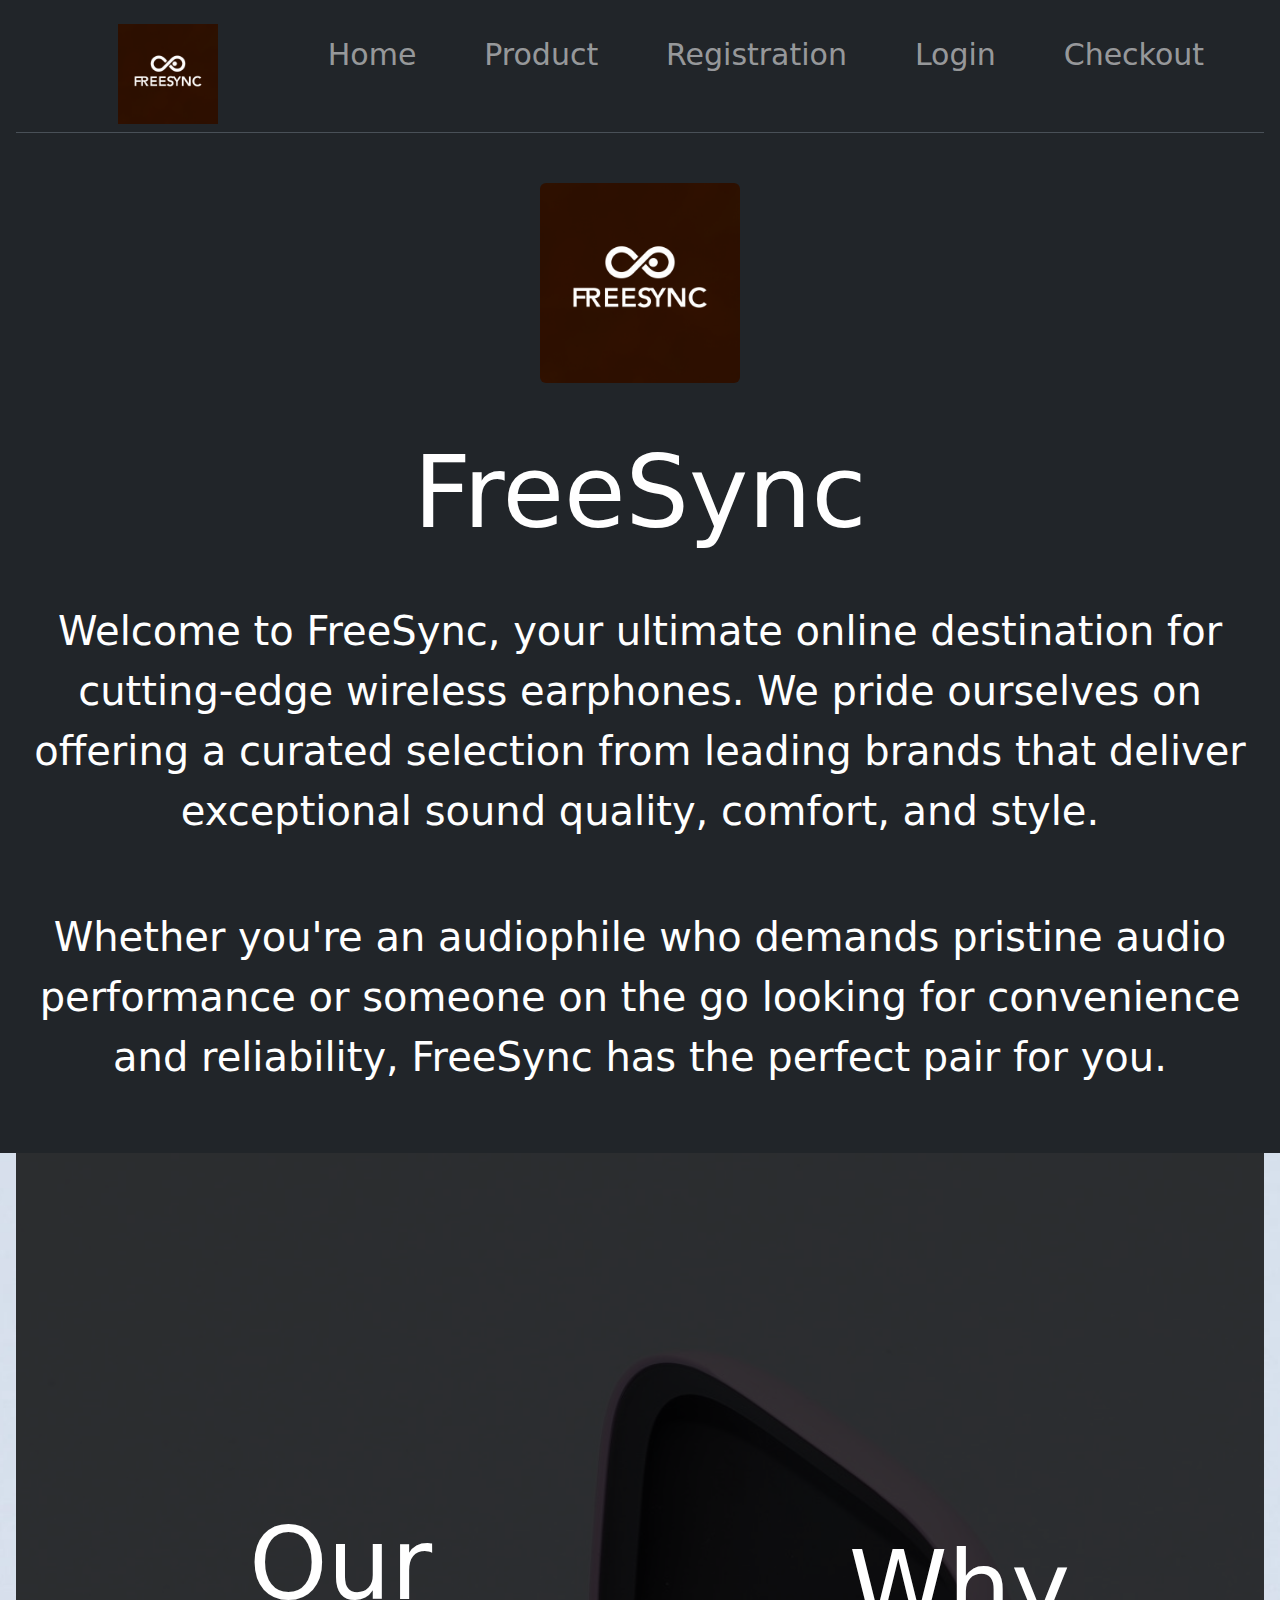
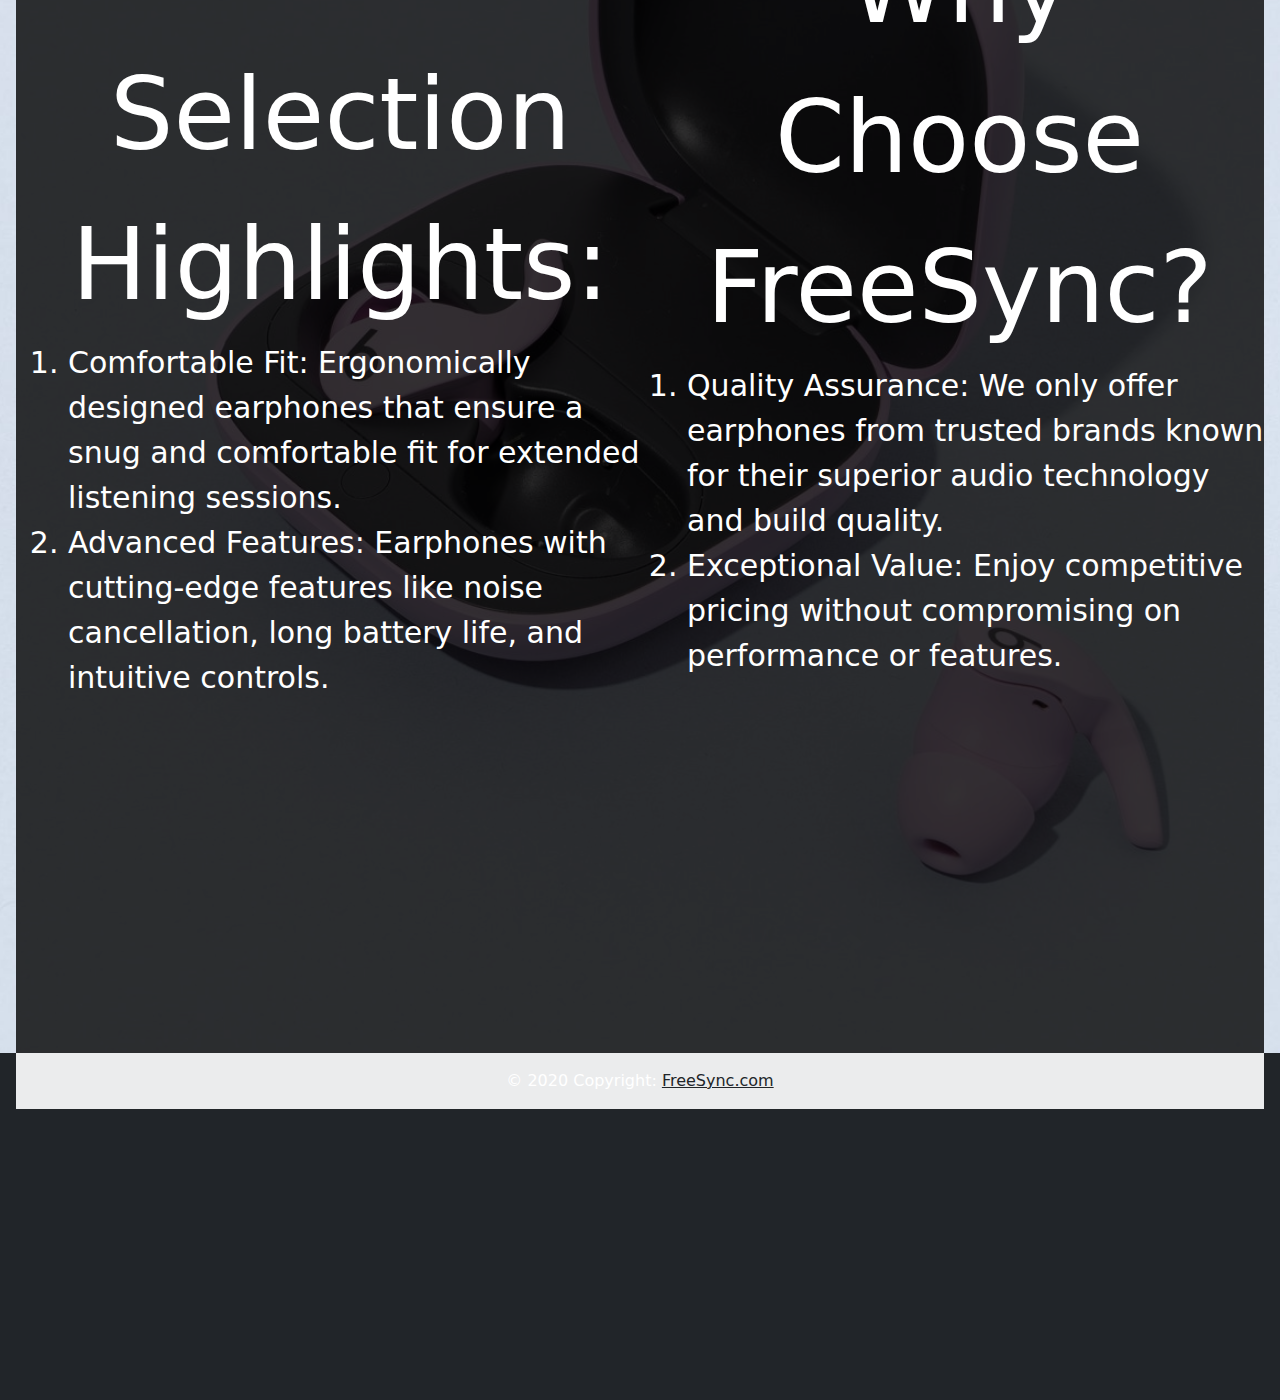
<file: index.html>
<!doctype html>
<html lang="en">

<head>
  <meta charset="utf-8">
  <meta name="viewport" content="width=device-width, initial-scale=1">
  <title>Home</title>
  <link rel="stylesheet" href="Css/style.css">
  <link href="https://cdn.jsdelivr.net/npm/bootstrap@5.3.3/dist/css/bootstrap.min.css" rel="stylesheet"
    integrity="sha384-QWTKZyjpPEjISv5WaRU9OFeRpok6YctnYmDr5pNlyT2bRjXh0JMhjY6hW+ALEwIH" crossorigin="anonymous">
</head>

<body class="text-bg-dark p-3">
  <div>
    <nav class="navbar navbar-expand-md bg-dark sticky-top border-bottom" data-bs-theme="dark">
      <ul class="navbar-nav flex-grow-1 justify-content-evenly">
        <div id="logo1">
          <img src="Images/Logo.png" alt="logo" width="100px">
        </div>
        <li class="nav-item"><a class="nav-link" href="index.html">Home</a></li>
        <li class="nav-item"><a class="nav-link" href="Product.html">Product</a></li>
        <li class="nav-item"><a class="nav-link" href="Registration.html">Registration</a></li>
        <li class="nav-item"><a class="nav-link" href="Login.html">Login</a></li>
        <li class="nav-item"><a class="nav-link" href="Checkout.html">Checkout</a></li>

      </ul>
    </nav>
  </div>

  <div id="logo" class="text-center">
    <img src="Images/Logo.png" class="rounded" alt="logo" width="200px">
  </div>

  <h1 class="header">FreeSync</h1>
  <div class="d-flex justify-content-center align-items-center">
    <p11>Welcome to FreeSync, your ultimate online destination for cutting-edge wireless earphones. We pride ourselves
      on offering a curated selection from leading brands that deliver exceptional sound quality, comfort, and style.
      </p>

  </div>
  <div class="d-flex justify-content-center align-items-center">
    <p11>Whether you're an audiophile who demands pristine audio performance or someone on the go looking for
      convenience and reliability, FreeSync has the perfect pair for you.
      </p>

  </div>


  <div id="product-container1" class="d-flex justify-content-center align-items-center">
    <img class="product-image1" src="Images/HomePage.jpg">
    <div class="bottom-overlay1">
      <div class="sidebar2">
        <div class="header">
          <div class="name">Our Selection Highlights:</div>

        </div>
        <ol class="list">
          <li>Comfortable Fit: Ergonomically designed earphones that ensure a snug and comfortable fit for extended
            listening sessions.</li>
          <li>Advanced Features: Earphones with cutting-edge features like noise cancellation, long battery life, and
            intuitive controls.</li>
        </ol>
      </div>

      <div class="sidebar2">
        <div class="header">
          <div class="name">Why Choose FreeSync?</div>
        </div>
        <ol class="list">
          <li>Quality Assurance: We only offer earphones from trusted brands known for their superior audio technology
            and build quality.</li>
          <li>Exceptional Value: Enjoy competitive pricing without compromising on performance or features.</li>
        </ol>

      </div>
    </div>
  </div>
  <footer class="bg-body-tertiary text-center text-lg-end">

    <div class="text-center p-3" style="background-color: rgba(0, 0, 0, 0.05);">
      © 2020 Copyright:
      <a class="text-body" href="https://mdbootstrap.com/">FreeSync.com</a>
    </div>

  </footer>



</body>

</html>
</file>
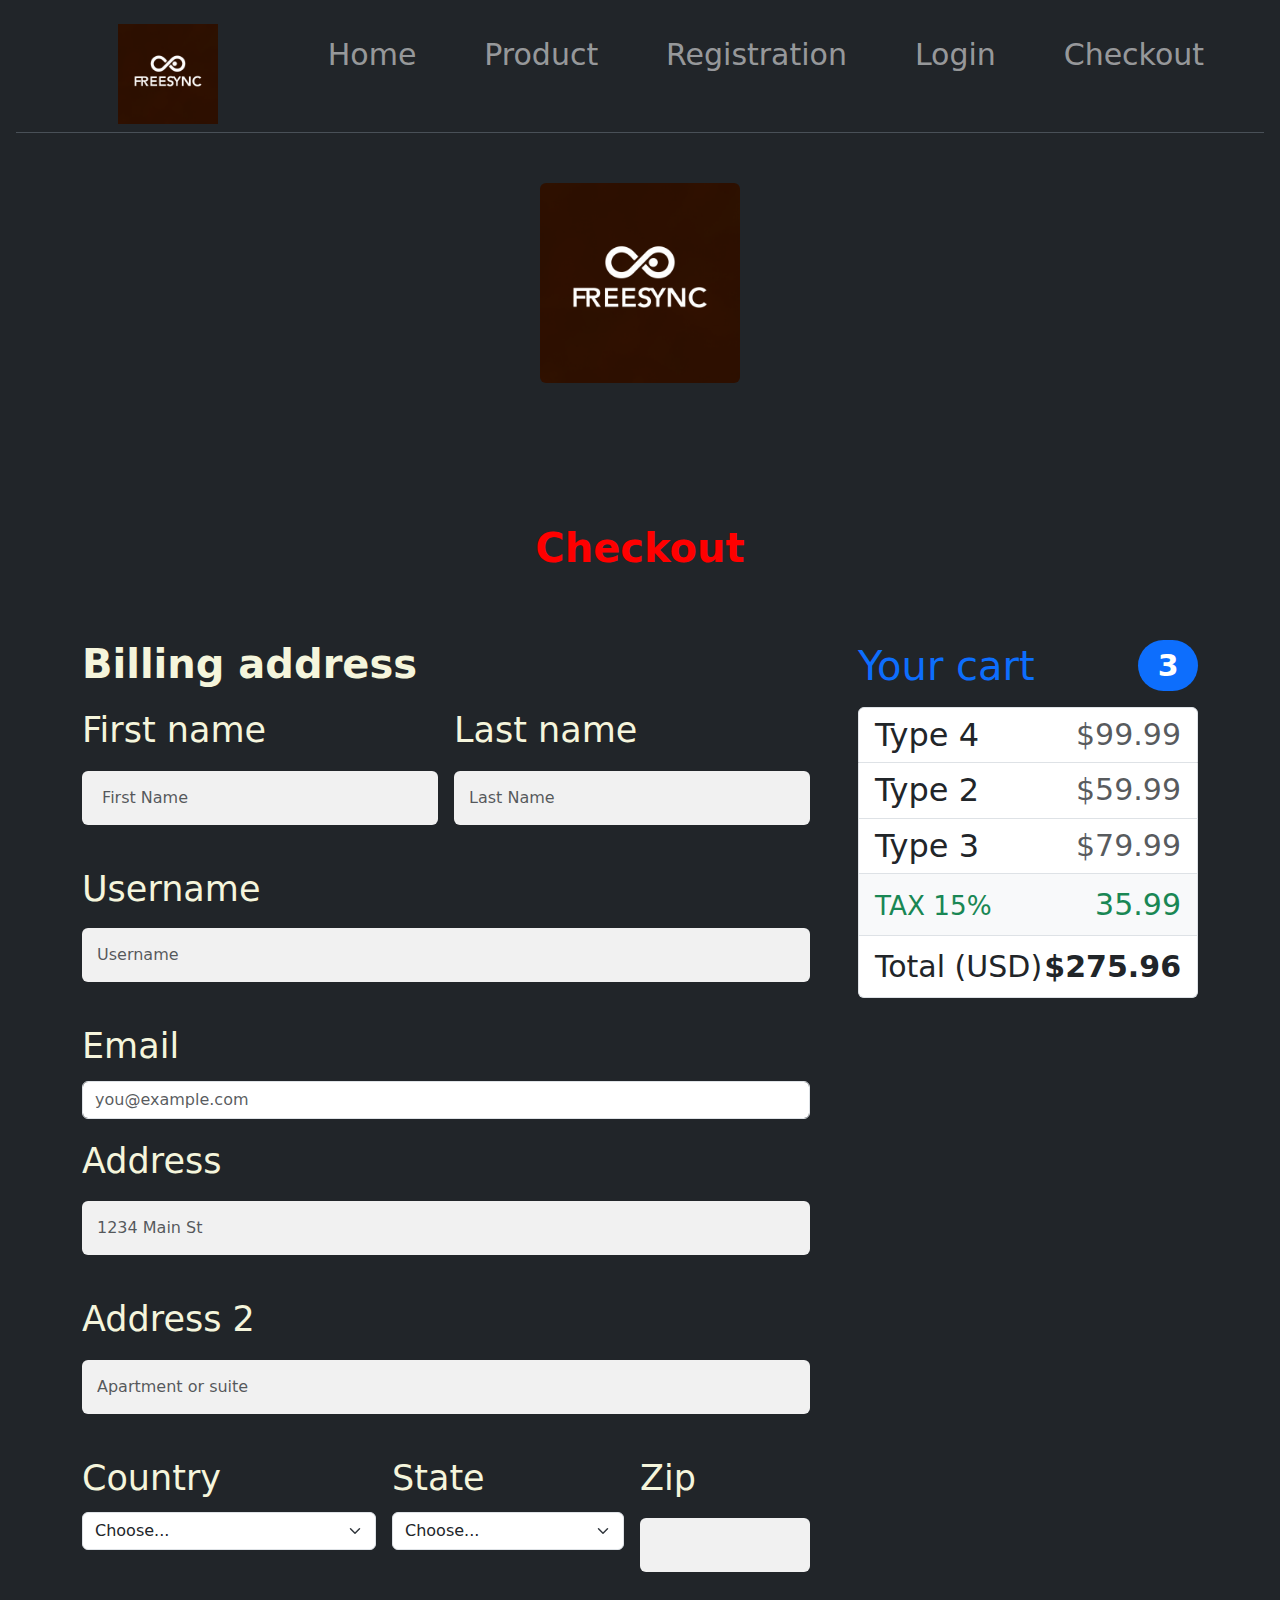
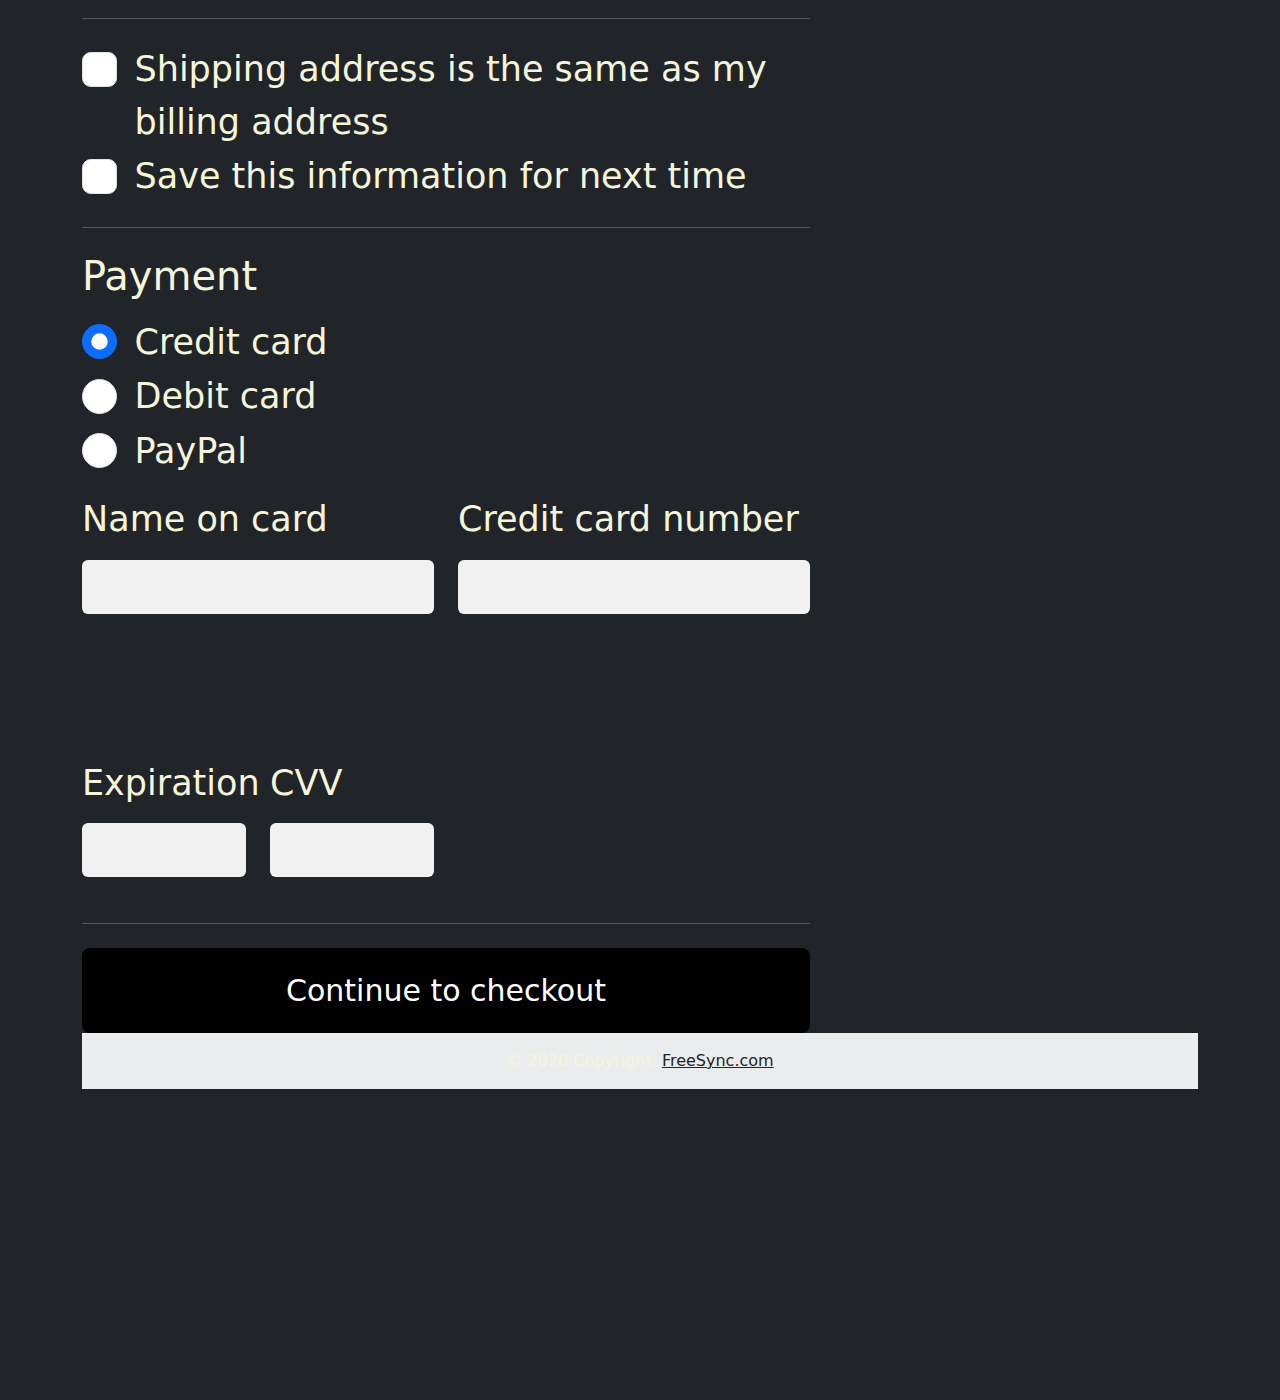
<file: Checkout.html>
<!doctype html>
<html lang="en">

<head>
  <meta charset="utf-8">
  <meta name="viewport" content="width=device-width, initial-scale=1">
  <title>Checkout</title>
  <link rel="stylesheet" href="Css/style.css">
  <link href="https://cdn.jsdelivr.net/npm/bootstrap@5.3.3/dist/css/bootstrap.min.css" rel="stylesheet"
    integrity="sha384-QWTKZyjpPEjISv5WaRU9OFeRpok6YctnYmDr5pNlyT2bRjXh0JMhjY6hW+ALEwIH" crossorigin="anonymous">
  <link rel="preconnect" href="https://fonts.googleapis.com">
  <link rel="preconnect" href="https://fonts.gstatic.com" crossorigin>
  <link href="https://fonts.googleapis.com/css2?family=Roboto+Condensed:ital,wght@0,100..900;1,100..900&display=swap"
    rel="stylesheet">
</head>

<body class="text-bg-dark p-3">
  <div>
    <nav class="navbar navbar-expand-md bg-dark sticky-top border-bottom" data-bs-theme="dark">
      <ul class="navbar-nav flex-grow-1 justify-content-evenly">
        <div id="logo1">
          <img src="Images/Logo.png" alt="logo" width="100px">
        </div>
        <li class="nav-item"><a class="nav-link" href="index.html">Home</a></li>
        <li class="nav-item"><a class="nav-link" href="Product.html">Product</a></li>
        <li class="nav-item"><a class="nav-link" href="Registration.html">Registration</a></li>
        <li class="nav-item"><a class="nav-link" href="Login.html">Login</a></li>
        <li class="nav-item"><a class="nav-link" href="Checkout.html">Checkout</a></li>

      </ul>
    </nav>
  </div>

  <div id="logo" class="text-center">
    <img src="Images/Logo.png" class="rounded" alt="logo" width="200px">
  </div>
  <div class="container">
    <div class="row">
      <div class="col1">
        <h1><strong>Checkout</strong></h1>
      </div>
    </div>




    <div class="d-flex justify-content-center">
      <div id="checkout" class="row g-5">
        <div class="col-md-5 col-lg-4 order-md-last">
          <h1 class="d-flex justify-content-between align-items-center mb-3">
            <span class="text-primary">Your cart</span>
            <span class="badge bg-primary rounded-pill">3</span>
          </h1>
          <ul class="list-group mb-3">
            <li class="list-group-item d-flex justify-content-between lh-sm">
              <div>
                <h2 class="my-0">Type 4</h2>

              </div>
              <span class="text-body-secondary">$99.99</span>
            </li>
            <li class="list-group-item d-flex justify-content-between lh-sm">
              <div>
                <h2 class="my-0">Type 2</h2>

              </div>
              <span class="text-body-secondary">$59.99</span>
            </li>
            <li class="list-group-item d-flex justify-content-between lh-sm">
              <div>
                <h2 class="my-0">Type 3</h2>

              </div>
              <span class="text-body-secondary">$79.99</span>
            </li>
            <li class="list-group-item d-flex justify-content-between bg-body-tertiary">
              <div class="text-success">

                <small>TAX 15%</small>
              </div>
              <span class="text-success">35.99</span>
            </li>
            <li class="list-group-item d-flex justify-content-between">
              <span>Total (USD)</span>
              <strong>$275.96</strong>
            </li>
          </ul>


        </div>
        <div class="col-md-7 col-lg-8">
          <h1 Id="billing" class="mb-3"><strong>Billing address</strong> </h1>
          <form class="needs-validation" novalidate="">
            <div class="row g-3">
              <div class="col-sm-6">
                <label for="firstName" class="form-label">First name</label>
                <input type="text" class="form-control" id="firstName" placeholder=" First Name" value="" required="">
                <div class="invalid-feedback">
                  Valid first name is required.
                </div>
              </div>

              <div class="col-sm-6">
                <label for="lastName" class="form-label">Last name</label>
                <input type="text" class="form-control" id="lastName" placeholder="Last Name" value="" required="">
                <div class="invalid-feedback">
                  Valid last name is required.
                </div>
              </div>

              <div class="col-12">
                <label for="username" class="form-label">Username</label>
                <div class="input-group has-validation">

                  <input type="text" class="form-control" id="username" placeholder="Username" required="">
                  <div class="invalid-feedback">
                    Your username is required.
                  </div>
                </div>
              </div>

              <div class="col-12">
                <label for="email" class="form-label">Email <span class="text-body-secondary">(Optional)</span></label>
                <input type="email" class="form-control" id="email" placeholder="you@example.com">
                <div class="invalid-feedback">
                  Please enter a valid email address for shipping updates.
                </div>
              </div>

              <div class="col-12">
                <label for="address" class="form-label">Address</label>
                <input type="text" class="form-control" id="address" placeholder="1234 Main St" required="">
                <div class="invalid-feedback">
                  Please enter your shipping address.
                </div>
              </div>

              <div class="col-12">
                <label for="address2" class="form-label">Address 2 <span
                    class="text-body-secondary">(Optional)</span></label>
                <input type="text" class="form-control" id="address2" placeholder="Apartment or suite">
              </div>

              <div class="col-md-5">
                <label for="country" class="form-label">Country</label>
                <select class="form-select" id="country" required="">
                  <option value="">Choose...</option>
                  <option>United States</option>
                </select>
                <div class="invalid-feedback">
                  Please select a valid country.
                </div>
              </div>

              <div class="col-md-4">
                <label for="state" class="form-label">State</label>
                <select class="form-select" id="state" required="">
                  <option value="">Choose...</option>
                  <option>California</option>
                </select>
                <div class="invalid-feedback">
                  Please provide a valid state.
                </div>
              </div>

              <div class="col-md-3">
                <label for="zip" class="form-label">Zip</label>
                <input type="text" class="form-control" id="zip" placeholder="" required="">
                <div class="invalid-feedback">
                  Zip code required.
                </div>
              </div>
            </div>

            <hr class="my-4">

            <div class="form-check">
              <input type="checkbox" class="form-check-input" id="same-address">
              <label class="form-check-label" for="same-address">Shipping address is the same as my billing
                address</label>
            </div>

            <div class="form-check">
              <input type="checkbox" class="form-check-input" id="save-info">
              <label class="form-check-label" for="save-info">Save this information for next time</label>
            </div>

            <hr class="my-4">

            <h1 class="mb-3">Payment</h1>

            <div class="my-3">
              <div class="form-check">
                <input id="credit" name="paymentMethod" type="radio" class="form-check-input" checked="" required="">
                <label class="form-check-label" for="credit">Credit card</label>
              </div>
              <div class="form-check">
                <input id="debit" name="paymentMethod" type="radio" class="form-check-input" required="">
                <label class="form-check-label" for="debit">Debit card</label>
              </div>
              <div class="form-check">
                <input id="paypal" name="paymentMethod" type="radio" class="form-check-input" required="">
                <label class="form-check-label" for="paypal">PayPal</label>
              </div>
            </div>

            <div class="row gy-3">
              <div class="col-md-6">
                <label for="cc-name" class="form-label">Name on card</label>
                <input type="text" class="form-control" id="cc-name" placeholder="" required="">
                <small class="text-body-secondary">Full name as displayed on card</small>
                <div class="invalid-feedback">
                  Name on card is required
                </div>
              </div>

              <div class="col-md-6">
                <label for="cc-number" class="form-label">Credit card number</label>
                <input type="text" class="form-control" id="cc-number" placeholder="" required="">
                <div class="invalid-feedback">
                  Credit card number is required
                </div>
              </div>

              <div class="col-md-3">
                <label for="cc-expiration" class="form-label">Expiration</label>
                <input type="text" class="form-control" id="cc-expiration" placeholder="" required="">
                <div class="invalid-feedback">
                  Expiration date required
                </div>
              </div>

              <div class="col-md-3">
                <label for="cc-cvv" class="form-label">CVV</label>
                <input type="text" class="form-control" id="cc-cvv" placeholder="" required="">
                <div class="invalid-feedback">
                  Security code required
                </div>
              </div>
            </div>

            <hr class="my-4">

            <button class="w-100 btn btn-primary btn-lg"
              style="background-color:black; font-size: 30px; border: none; padding-top: 20px; padding-bottom: 20px;"
              type="submit">Continue to checkout</button>
          </form>
        </div>
      </div>
    </div>




    <footer class="bg-body-tertiary text-center text-lg-end">

      <div class="text-center p-3" style="background-color: rgba(0, 0, 0, 0.05);">
        © 2020 Copyright:
        <a class="text-body" href="https://mdbootstrap.com/">FreeSync.com</a>
      </div>

    </footer>










</body>

</html>
</file>
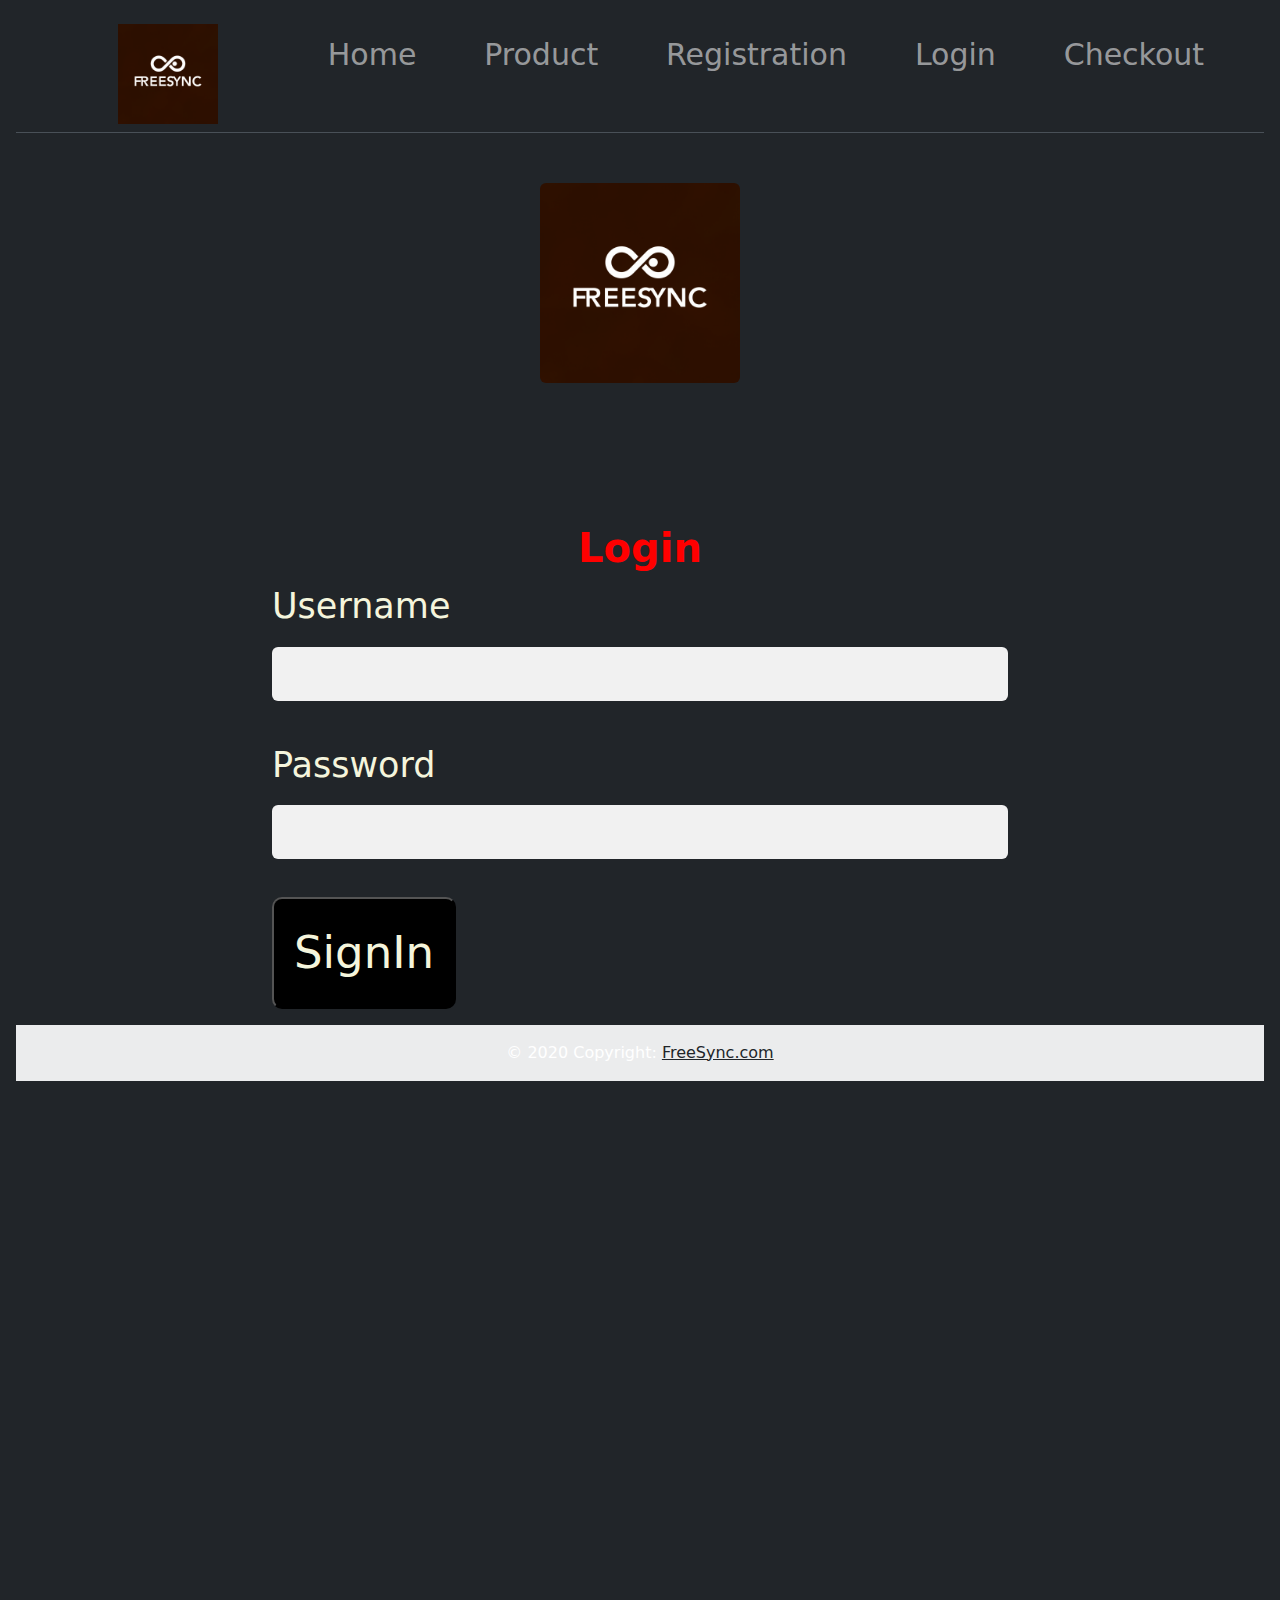
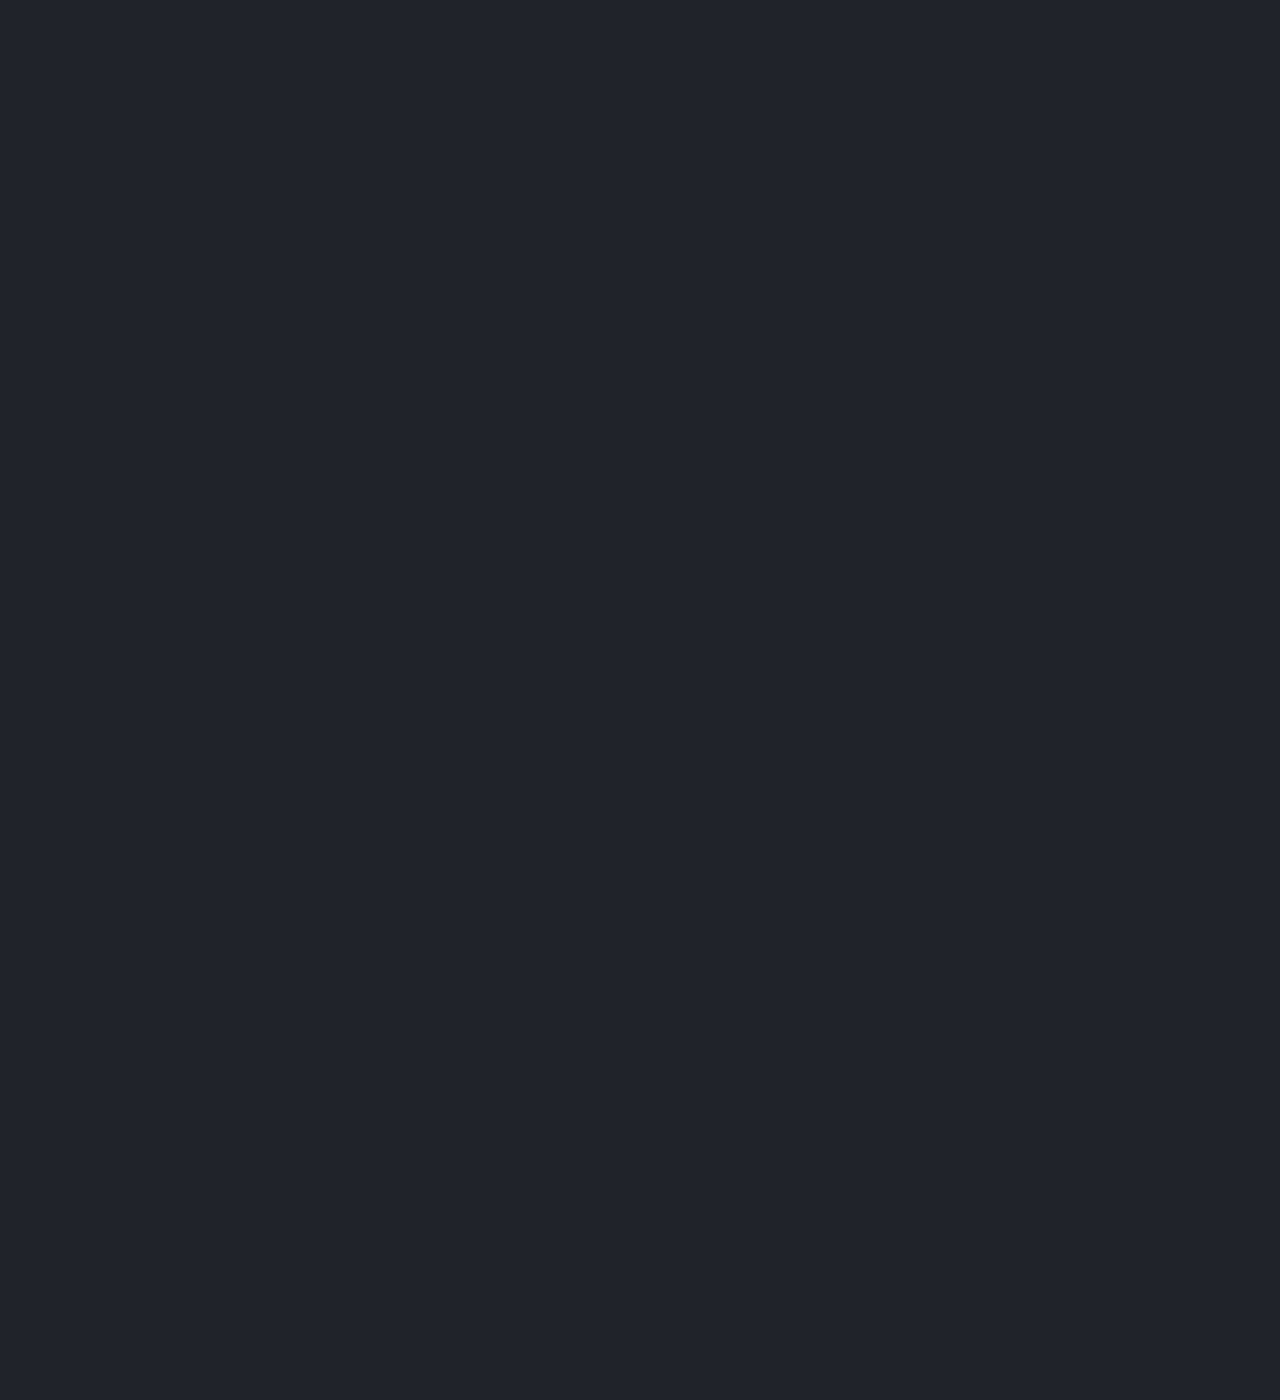
<file: Login.html>
<!doctype html>
<html lang="en">
  <head>
    <meta charset="utf-8">
    <meta name="viewport" content="width=device-width, initial-scale=1">
    <title>Login</title>
    <link rel="stylesheet" href="Css/style.css">
    <link href="https://cdn.jsdelivr.net/npm/bootstrap@5.3.3/dist/css/bootstrap.min.css" rel="stylesheet" integrity="sha384-QWTKZyjpPEjISv5WaRU9OFeRpok6YctnYmDr5pNlyT2bRjXh0JMhjY6hW+ALEwIH" crossorigin="anonymous">
  </head>
  <body class="text-bg-dark p-3" > 
    <div >
      <nav class="navbar navbar-expand-md bg-dark sticky-top border-bottom" data-bs-theme="dark">
        <ul class="navbar-nav flex-grow-1 justify-content-evenly">
          <div id="logo1"  >
            <img src="Images/Logo.png"  alt="logo" width="100px">
          </div>
            <li class="nav-item"><a class="nav-link" href="index.html">Home</a></li>
            <li class="nav-item"><a class="nav-link" href="Product.html">Product</a></li>
            <li class="nav-item"><a class="nav-link" href="Registration.html">Registration</a></li>
            <li class="nav-item"><a class="nav-link" href="Login.html">Login</a></li>
            <li class="nav-item"><a class="nav-link" href="Checkout.html">Checkout</a></li>
                  
        </ul> 
     </nav>
   </div>
   <div id="logo"  class="text-center">
    <img src="Images/Logo.png" class="rounded" alt="logo" width="200px">
  </div>
   <div class="container">
    <div class="row">
        <div class="col1">
            <h1><strong>Login</strong></h1>
        </div>
    </div>

    <div class="row">
        <div class="col-md-2"></div>
        <div class="col-md-8">
           <div id="registration" class="rounded-3">
                               <form>
                <div class="mb-3">
                    <label for="username" class="form-label">Username</label required>
                    <input type="text" class="form-control" id="username" required>
                   
                  </div>

               
                <div class="mb-3">
                  <label for="exampleInputPassword1" class="form-label">Password</label>
                  <input type="password" class="form-control" id="exampleInputPassword1"required>
                </div>

             

               
                <button class="signn" type="button" class="btn btn-primary btn-lg">SignIn</button>

              </form>
           
           </div>

        </div>
        <div class="col-md-2"></div>
    </div>
</div>
<footer class="bg-body-tertiary text-center text-lg-end">
  
  <div class="text-center p-3" style="background-color: rgba(0, 0, 0, 0.05);">
    © 2020 Copyright:
    <a class="text-body" href="https://mdbootstrap.com/">FreeSync.com</a>
  </div>
 
</footer>

  </body>
</html>
</file>
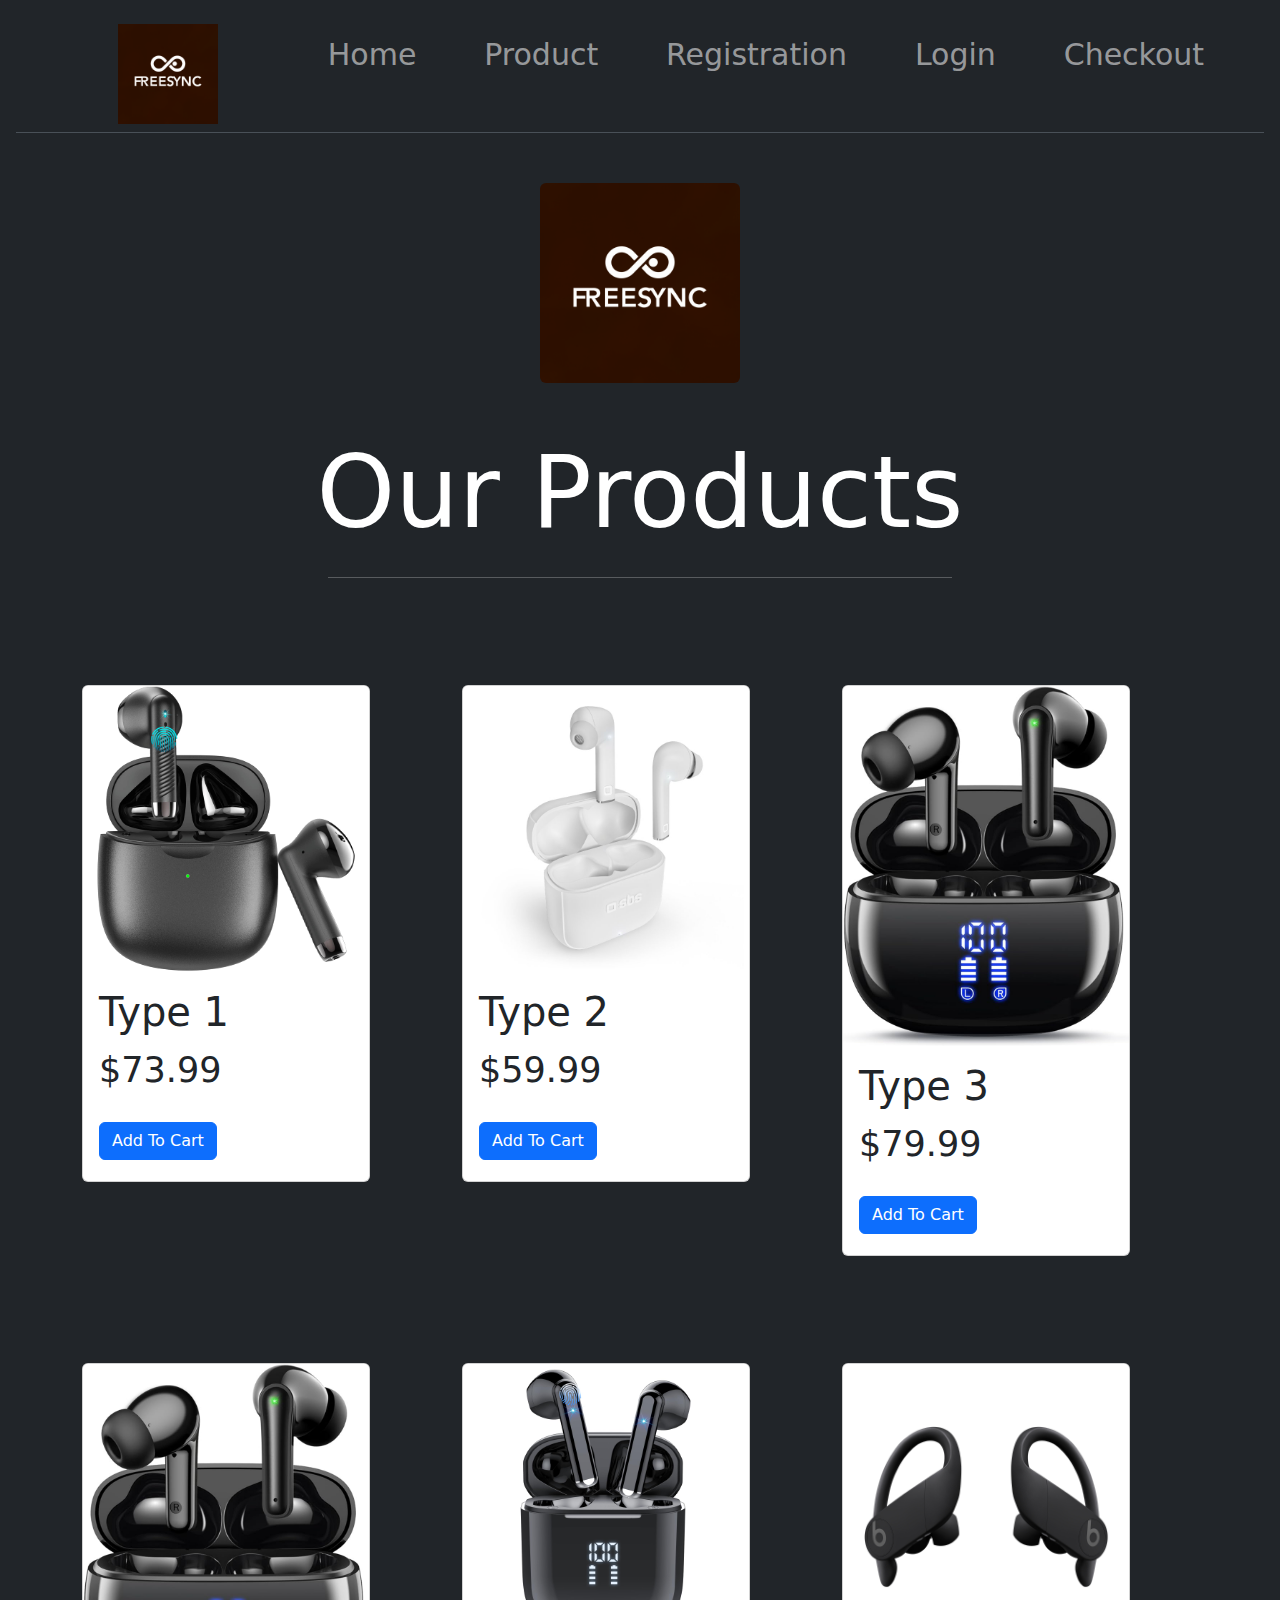
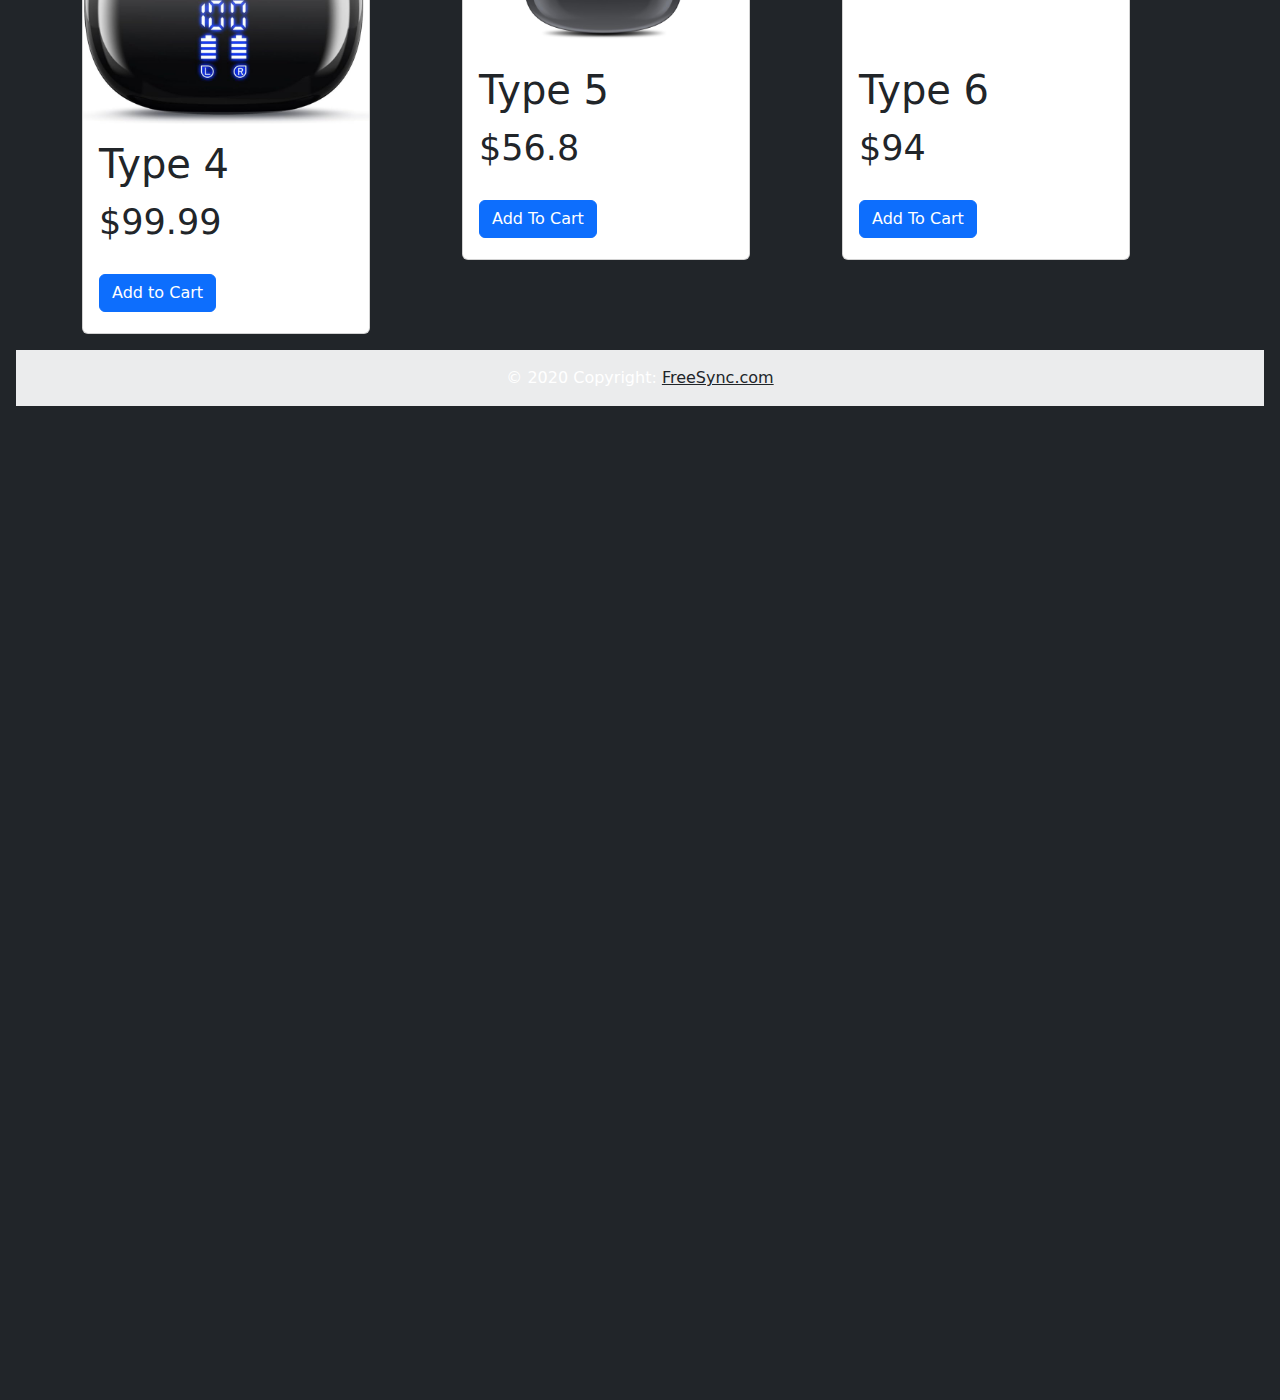
<file: Product.html>
<!doctype html>
<html lang="en">
  <head>
    <meta charset="utf-8">
    <meta name="viewport" content="width=device-width, initial-scale=1">
    <title>Product</title>
    <link rel="stylesheet" href="Css/style.css">
    <link href="https://cdn.jsdelivr.net/npm/bootstrap@5.3.3/dist/css/bootstrap.min.css" rel="stylesheet" integrity="sha384-QWTKZyjpPEjISv5WaRU9OFeRpok6YctnYmDr5pNlyT2bRjXh0JMhjY6hW+ALEwIH" crossorigin="anonymous">
  </head>
  <body class="text-bg-dark p-3" > 
    <div >
      <nav class="navbar navbar-expand-md bg-dark sticky-top border-bottom" data-bs-theme="dark">
        <ul class="navbar-nav flex-grow-1 justify-content-evenly">
          <div id="logo1"  >
            <img src="Images/Logo.png"  alt="logo" width="100px">
          </div>
            <li class="nav-item"><a class="nav-link" href="index.html">Home</a></li>
            <li class="nav-item"><a class="nav-link" href="Product.html">Product</a></li>
            <li class="nav-item"><a class="nav-link" href="Registration.html">Registration</a></li>
            <li class="nav-item"><a class="nav-link" href="Login.html">Login</a></li> 
            <li class="nav-item"><a class="nav-link" href="Checkout.html">Checkout</a></li>
                  
        </ul> 
     </nav>
   </div>

   <div id="logo"  class="text-center">
    <img src="Images/Logo.png" class="rounded" alt="logo" width="200px">
  </div>
  
   <h1 class="header">Our Products</h1>
 <div class="d-flex justify-content-center align-items-center">      
   
 </div>
 <div class="d-flex justify-content-center">
  <hr class="w-50">
</div>






<div class="container">
  <div class="row">
    <div class="col">
      <div class="card" style="width: 18rem;">
        <img class="card-img-top" src="Images/1.jpg" alt="Card image cap">
        <div class="card-body">
          <h1 class="card-title">Type 1</h1>
          <p class="card-text">$73.99</p>
          <a href="#" class="btn btn-primary">Add To Cart</a>
        </div>
      </div>
    </div>
    <div class="col">
      <div class="card" style="width: 18rem;">
        <img class="card-img-top" src="Images/2.jpg" alt="Card image cap">
        <div class="card-body">
          <h1 class="card-title">Type 2</h1>
          <p class="card-text">$59.99</p>
          <a href="#" class="btn btn-primary">Add To Cart</a>
        </div>
      </div>
    </div>
    <div class="col">
      <div class="card" style="width: 18rem;">
        <img class="card-img-top" src="Images/3.jpg" alt="Card image cap">
        <div class="card-body">
          <h1 class="card-title">Type 3</h1>
          <p class="card-text">$79.99</p>
          <a href="#" class="btn btn-primary">Add To Cart</a>
        </div>
      </div>
    </div>
  </div>
</div>



<div class="container">
  <div class="row">
    <div class="col">
      <div class="card" style="width: 18rem;">
        <img class="card-img-top" src="Images/3.jpg" alt="Card image cap">
        <div class="card-body">
          <h1 class="card-title">Type 4</h1>
          <p class="card-text">$99.99</p>
          <a href="#" class="btn btn-primary">Add to Cart</a>
        </div>
      </div>
    </div>
    <div class="col">
      <div class="card" style="width: 18rem;">
        <img class="card-img-top" src="Images/4.jpg" alt="Card image cap">
        <div class="card-body">
          <h1 class="card-title">Type 5</h1>
          <p class="card-text">$56.8</p>
          <a href="#" class="btn btn-primary">Add To Cart</a>
        </div>
      </div>
    </div>
    <div class="col">
      <div class="card" style="width: 18rem;">
        <img class="card-img-top" src="Images/5.jpg" alt="Card image cap">
        <div class="card-body">
          <h1 class="card-title">Type 6</h1>
          <p class="card-text">$94</p>
          <a href="#" class="btn btn-primary">Add To Cart</a>
        </div>
      </div>
    </div>
  </div>
</div>





<footer class="bg-body-tertiary text-center text-lg-end">
  
  <div class="text-center p-3" style="background-color: rgba(0, 0, 0, 0.05);">
    © 2020 Copyright:
    <a class="text-body" href="https://mdbootstrap.com/">FreeSync.com</a>
  </div>
 
</footer>









  

</body>

</html>
</file>
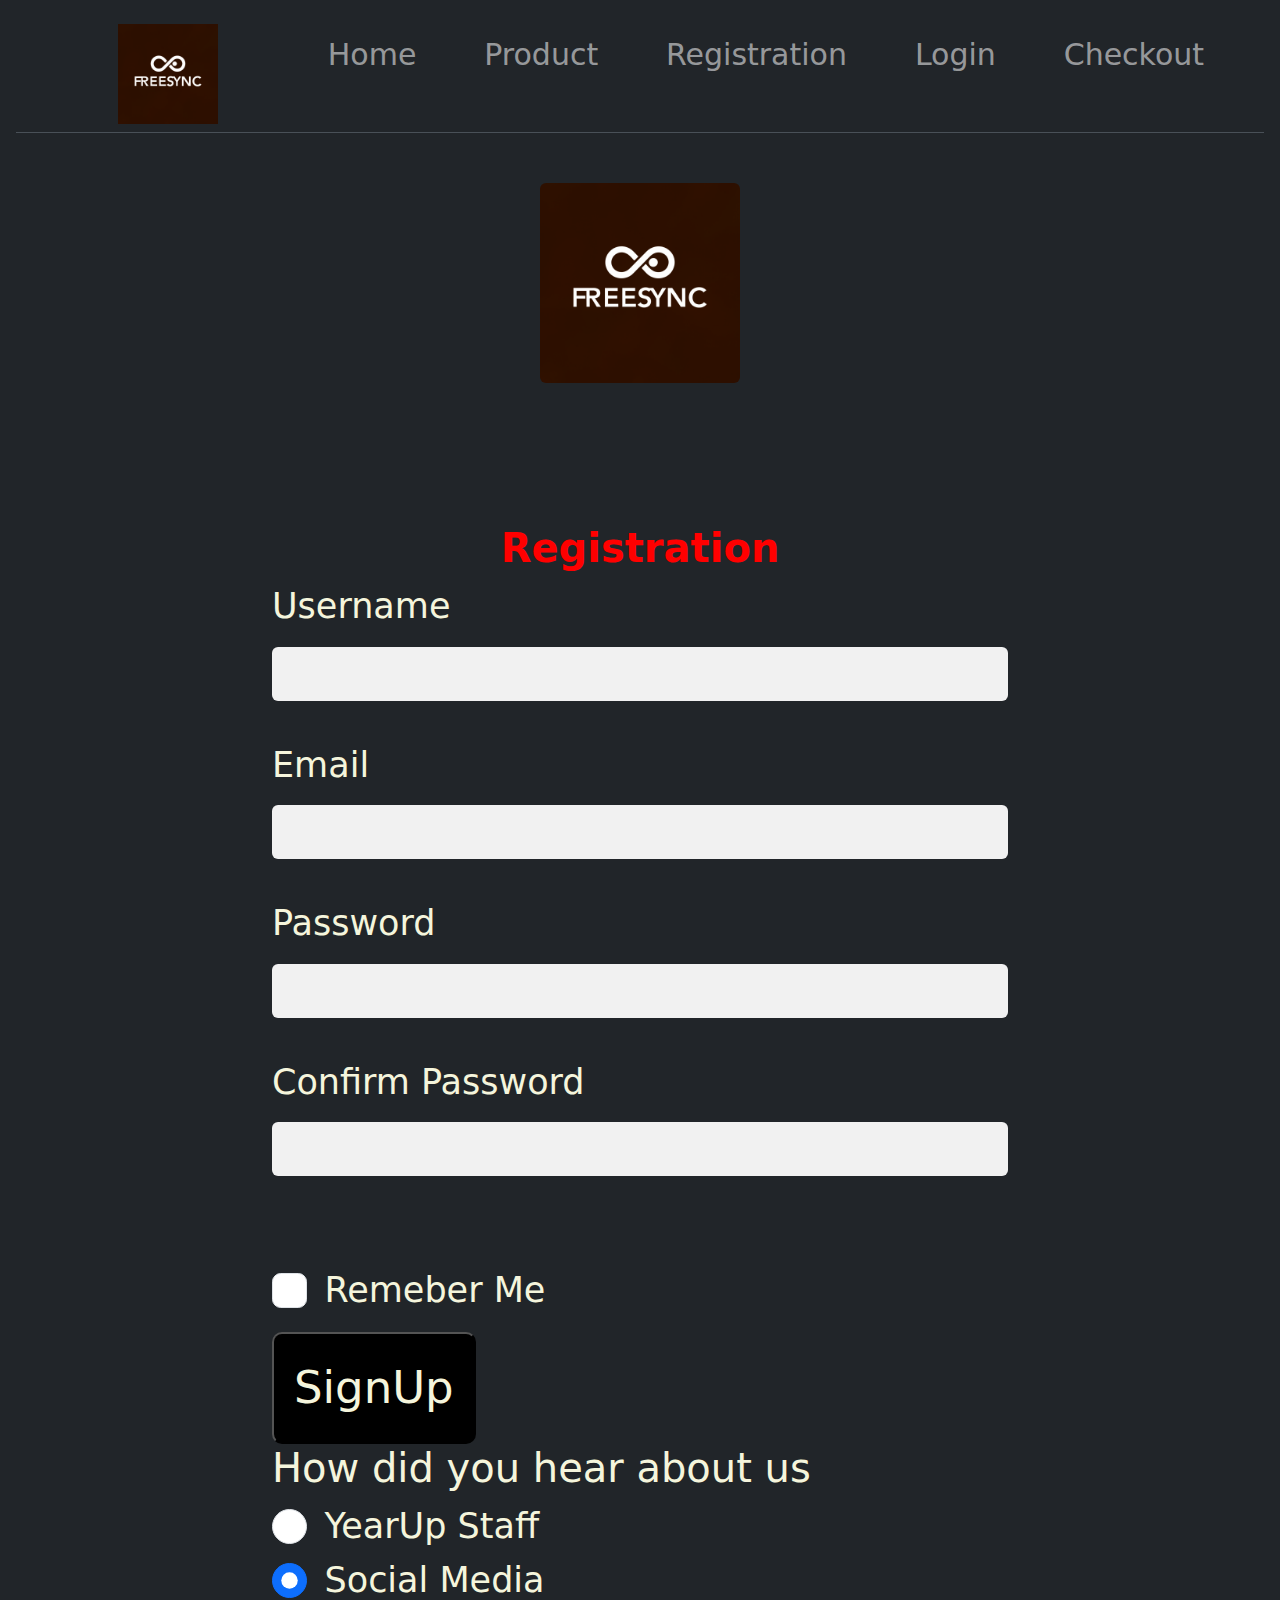
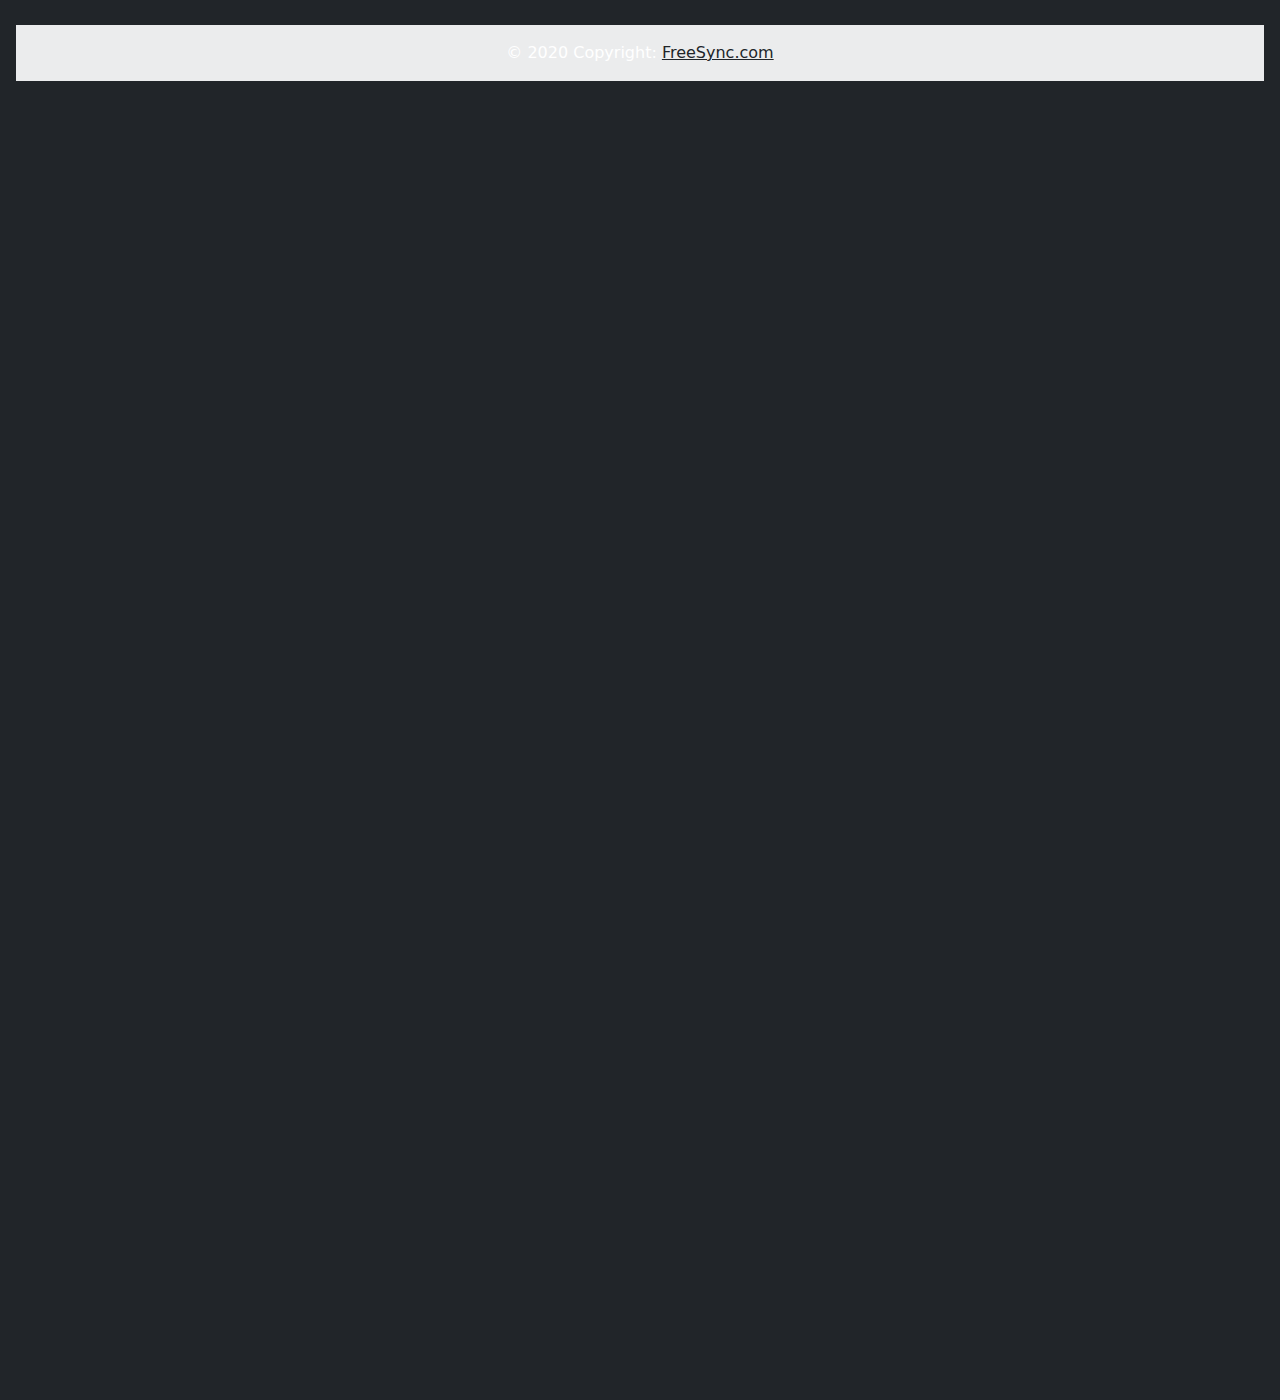
<file: Registration.html>
<!doctype html>
<html lang="en">

<head>
  <meta charset="utf-8">
  <meta name="viewport" content="width=device-width, initial-scale=1">
  <title>Registration</title>
  <link rel="stylesheet" href="Css/style.css">
  <link href="https://cdn.jsdelivr.net/npm/bootstrap@5.3.3/dist/css/bootstrap.min.css" rel="stylesheet"
    integrity="sha384-QWTKZyjpPEjISv5WaRU9OFeRpok6YctnYmDr5pNlyT2bRjXh0JMhjY6hW+ALEwIH" crossorigin="anonymous">
</head>

<body class="text-bg-dark p-3">
  <div>
    <nav class="navbar navbar-expand-md bg-dark sticky-top border-bottom" data-bs-theme="dark">
      <ul class="navbar-nav flex-grow-1 justify-content-evenly">
        <div id="logo1">
          <img src="Images/Logo.png" alt="logo" width="100px">
        </div>
        <li class="nav-item"><a class="nav-link" href="index.html">Home</a></li>
        <li class="nav-item"><a class="nav-link" href="Product.html">Product</a></li>
        <li class="nav-item"><a class="nav-link" href="Registration.html">Registration</a></li>
        <li class="nav-item"><a class="nav-link" href="Login.html">Login</a></li>
        <li class="nav-item"><a class="nav-link" href="Checkout.html">Checkout</a></li>

      </ul>
    </nav>
  </div>
  <div id="logo" class="text-center">
    <img src="Images/Logo.png" class="rounded" alt="logo" width="200px">
  </div>
  <div class="container">
    <div class="row">
      <div class="col1">
        <h1><strong>Registration</strong></h1>
      </div>
    </div>

    <div class="row">
      <div class="col-md-2"></div>
      <div class="col-md-8">
        <div id="registration" class="rounded-3">
          <form>

            <div class="mb-3">
              <label for="username" class="form-label">Username</label>
              <input type="text" class="form-control" id="username" required>

            </div>

            <div class="mb-3">
              <label for="exampleInputPassword1" class="form-label">Email</label>
              <input type="password" class="form-control" id="exampleInputPassword1" required>
            </div>

            <div class="mb-3">
              <label for="exampleInputPassword1" class="form-label">Password</label>
              <input type="password" class="form-control" id="exampleInputPassword1" required>
            </div>

            <div class="mb-3">
              <label for="passwordConfirm" class="form-label">Confirm Password</label>
              <input type="password" class="form-control" id="passwordConfirm" aria-describedby="passwordConfirmHelp"
                required>
              <div id="passwordConfirmHelp" class="form-text">Please type the same password again!</div>
            </div>

            <div class="mb-3 form-check">
              <input type="checkbox" class="form-check-input" id="exampleCheck1">
              <label class="form-check-label" for="exampleCheck1">Remeber Me</label>
            </div>
            <button class="signn" type="button" class="btn btn-primary btn-lg">SignUp</button>
            <h1>How did you hear about us</h1>
            <div class="form-check">

              <input class="form-check-input" type="radio" name="flexRadioDefault" id="flexRadioDefault1">
              <label class="form-check-label" for="flexRadioDefault1">
                YearUp Staff
              </label>
            </div>
            <div class="form-check">
              <input class="form-check-input" type="radio" name="flexRadioDefault" id="flexRadioDefault2" checked>
              <label class="form-check-label" for="flexRadioDefault2">
                Social Media
              </label>
            </div>
          </form>

        </div>

      </div>
      <div class="col-md-2"></div>
    </div>

  </div>
  <div>
    <footer class="bg-body-tertiary text-center text-lg-end">

      <div class="text-center p-3" style="background-color: rgba(0, 0, 0, 0.05);">
        © 2020 Copyright:
        <a class="text-body" href="https://mdbootstrap.com/">FreeSync.com</a>
      </div>

    </footer>
  </div>
</body>

</html>
</file>
<file: Css/style.css>
ul{
  font-size: 30px;
}
.header{
  font-size: 100px;
  text-align: center;
  padding-top:0px;
  padding-bottom: 0px;
  
}
p11{
  font-size: 40px;
  width: 1500px;
  text-align: center;
  padding-bottom: 10px;
  padding-top: 40px;
  }
#logo1{
  padding-right: 50px;
  padding-left: 50px;
  border-radius: 50px;
}
#logo{
  padding-top: 50px;
  padding-bottom: 50px;
}
#into{
  width: 300px;
 text-align: center;
}
hr{
  margin-top: 300px;
}


/* product css */

  .container {
    position: relative;

    color:black;
    margin-top: 75px;
}
.signn{
  padding-left: 20px;
  padding-right: 20px;
  padding-top: 20px;
  padding-bottom: 20px;
  font-size: 45px;
  background-color: black;
  color:beige;
  border-radius: 10px;
  text-align: center;
}
.col1{
  font-size:100px;
  color:red;
  margin-right: 100px;
  text-align: center;
  margin-bottom: 8pxpx;
}


.centered {
  position: absolute;
  top: 50%;
  left: 50%;
  transform: translate(-50%, -50%);}
#checkout{
  width:1500px ;
  font-size: 35px;
  padding-top: 60px;
  
}
.row {

  font-size:35px;
  
}
 
h4{
  color:red;
  font-size:40px;
}

body {
  height: 3000px;
}

.product-container {
  position: relative;
  display: block;
  padding-left: 40px;
  padding-right: 40px;
  padding-top: 40px;
  padding-bottom:40px ;
  width: 400px;
}

.product-image {
  width: 400px;
 ;
  object-fit: cover;
}

.promotion {
  position: absolute;
  top: 10px;
  right: 0px;
  background-color: black;
  color: white;
  font-family: Arial;
  padding-top: 8px;
  padding-bottom: 8px;
  padding-left: 12px;
  padding-right: 12px;

}

.bottom-overlay {
  position: absolute;
  bottom: 0;
  left: 0;
  right: 0;
  height: 80px;
  background-color: rgba(255, 255, 255, 0.8);
  display: flex;
  justify-content: center;
  align-items: center;
  padding-left: 10px;
}

.add-to-cart-button {
  background-color: white;
  border-width: 1px;
  border-style: solid;
  border-color: black;
  padding-top:40 px;
  padding-bottom: 40px;
  padding-left: 40px;
  padding-right: 40px;
}

.header1 {
  display: flex;
  justify-content: space-between;
  align-items: center;
  margin-bottom: 10px;
}
.channel{
  font-size: 30px;
  margin-left: 100px;
}
.list{
  font-size: 30px;
}
.prod{
  background-color: red;
  heigh:auto;
  width: 1500px ;
}



.sidebar2{
  width: 1000px;
  padding-left: 10px;

}

#product-container1 {
  position: relative;
  display: inline-block;
  padding-left: 10px;
  padding-top: 40px;
  display: flex;
  justify-content: center;
}

.product-image1 {
  width: 1500px;
  height: 1500px;
  object-fit: cover;
}



.bottom-overlay1 {
  position: absolute;
  bottom: 0;
  left: 0;
  right: 0;
  height: 1500px;
  background-color: rgba(0, 0, 0, 0.8);
  display: flex;
  justify-content: center;
  align-items: center;
  padding-left: 10px;
}

.add-to-cart-button1 {
  background-color:none;
  border-width: 1px;
  border-style: solid;
  border-color: none;
  padding-top: 10px;
  padding-bottom: 10px;
  padding-left: 15px;
  padding-right: 15px;
}



.flex{
  display: flex;
  flex-direction: row-reverse;

}


#sign{
  width: 500px;
  font-size: 35px;
  text-align: center;
  display: flex;
  justify-content: ;


}



* {box-sizing: border-box}

.container {
  padding: 16px;
}


input[type=text], input[type=password] {
  width: 100%;
  padding: 15px;
  margin: 5px 0 22px 0;
  display: inline-block;
  border: none;
  background: #f1f1f1;
  color: beige;
}

input[type=text]:focus, input[type=password]:focus {
  background-color: #ddd;
  outline: none;
}

hr {
  border: 1px solid #f1f1f1;
  margin-bottom: 25px;
}


.registerbtn {
  background-color: #04AA6D;
  color: white;
  padding: 16px 20px;
  margin: 8px 0;
  border: none;
  cursor: pointer;
  width: 100%;
  opacity: 0.9;
}

.registerbtn:hover {
  opacity:1;
}

a {
  color: dodgerblue;
}

.signin {
  background-color: #f1f1f1;
  text-align: center;
}
.container{
  color:beige;
}
</file>
